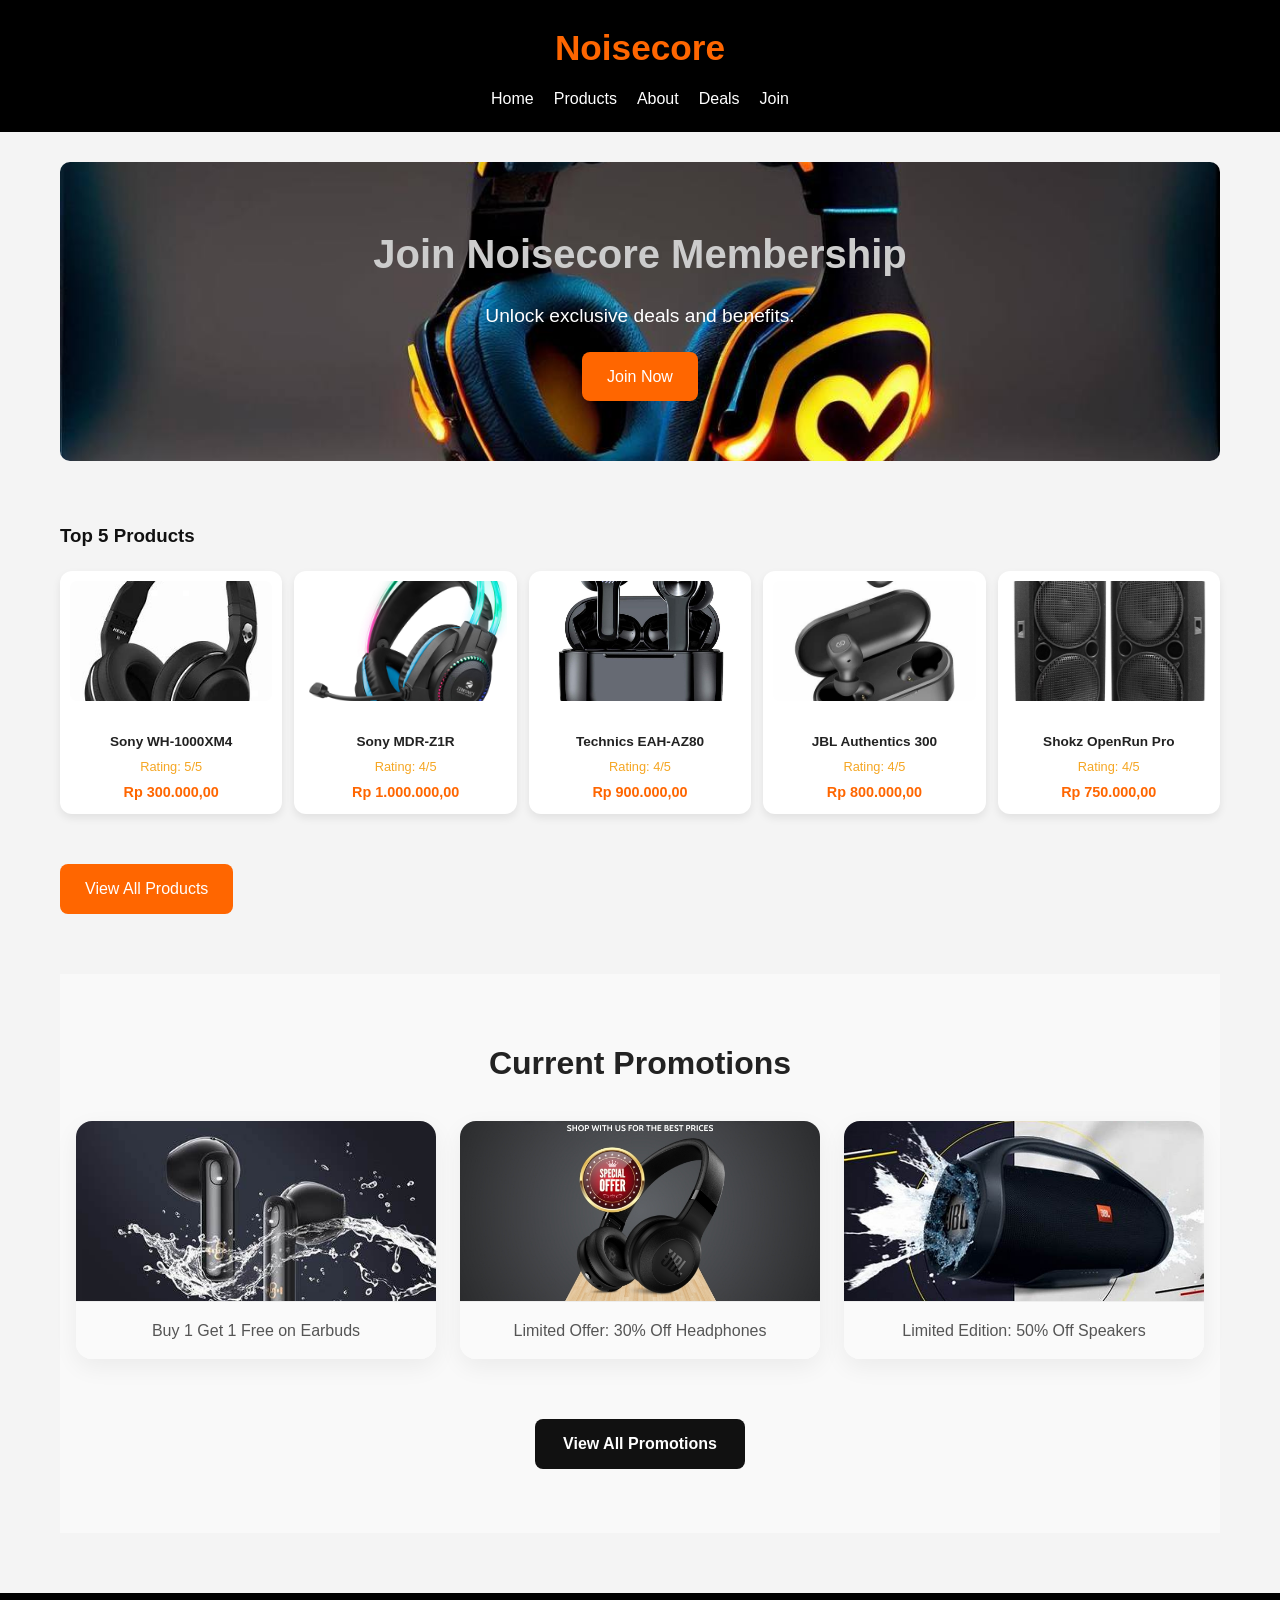
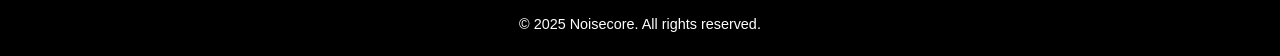
<file: index.html>
<!DOCTYPE html>
<html lang="en">

<head>
    <meta charset="UTF-8" />
    <meta name="viewport" content="width=device-width, initial-scale=1.0" />
    <title>Noisecore | Home</title>
    <link rel="stylesheet" href="./css/style.css" />
</head>

<body>
    <header>
        <h1>Noisecore</h1>
        <nav>
            <a href="index.html">Home</a>
            <a href="./html/products.html">Products</a>
            <a href="./html/about.html">About</a>
            <a href="./html/deals.html">Deals</a>
            <a href="./html/join.html">Join</a>
        </nav>
    </header>

    <main>
        <section class="hero">
            <h2 class="hero_h2">Join Noisecore Membership</h2>
            <p>Unlock exclusive deals and benefits.</p>
            <a href="./html/join.html" class="btn">Join Now</a>
        </section>

        <section class="top-products">
            <h3>Top 5 Products</h3>
            <div class="product-list">
                <div class="product-card" data-category="headphones">
                    <img src="./images/product1.jpg" alt="Sony WH-1000XM4" />
                    <h3>Sony WH-1000XM4</h3>
                    <div class="rating">Rating: 5/5</div>
                    <p class="price">Rp 300.000,00</p>
                </div>
                <div class="product-card" data-category="headphones">
                    <img src="./images/product2.jpg" alt="Sony MDR-Z1R" />
                    <h3>Sony MDR-Z1R</h3>
                    <div class="rating">Rating: 4/5</div>
                    <p class="price">Rp 1.000.000,00</p>
                </div>
                <div class="product-card" data-category="earbuds">
                    <img src="./images/product3.jpg" alt="Technics EAH-AZ80" />
                    <h3>Technics EAH-AZ80</h3>
                    <div class="rating">Rating: 4/5</div>
                    <p class="price">Rp 900.000,00</p>
                </div>
                <div class="product-card" data-category="speakers">
                    <img src="./images/product4.jpg" alt="JBL Authentics 300" />
                    <h3>JBL Authentics 300</h3>
                    <div class="rating">Rating: 4/5</div>
                    <p class="price">Rp 800.000,00</p>
                </div>
                <div class="product-card" data-category="open-ear">
                    <img src="./images/product5.jpg" alt="Shokz OpenRun Pro" />
                    <h3>Shokz OpenRun Pro</h3>
                    <div class="rating">Rating: 4/5</div>
                    <p class="price">Rp 750.000,00</p>
                </div>
            </div>
            <a href="./html/products.html" class="btn">View All Products</a>
        </section>

        <section class="promotions">
            <div class="container">
                <h3 class="section-title">Current Promotions</h3>
                <div class="promo-grid">
                    <div class="promo-card">
                        <img src="./images/promotion1.jpg" alt="Promotion 1" class="promo-img" />
                        <div class="promo-caption">Buy 1 Get 1 Free on Earbuds</div>
                    </div>
                    <div class="promo-card">
                        <img src="./images/promotion2.jpg" alt="Promotion 2" class="promo-img" />
                        <div class="promo-caption">Limited Offer: 30% Off Headphones</div>
                    </div>
                    <div class="promo-card">
                        <img src="./images/promotion3.jpg" alt="Promotion 3" class="promo-img" />
                        <div class="promo-caption">Limited Edition: 50% Off Speakers</div>
                    </div>
                </div>
                <a href="./html/deals.html" class="btn btn-promo">View All Promotions</a>
            </div>
        </section>

    </main>

    <footer>
        <p>&copy; 2025 Noisecore. All rights reserved.</p>
    </footer>
</body>

</html>
</file>
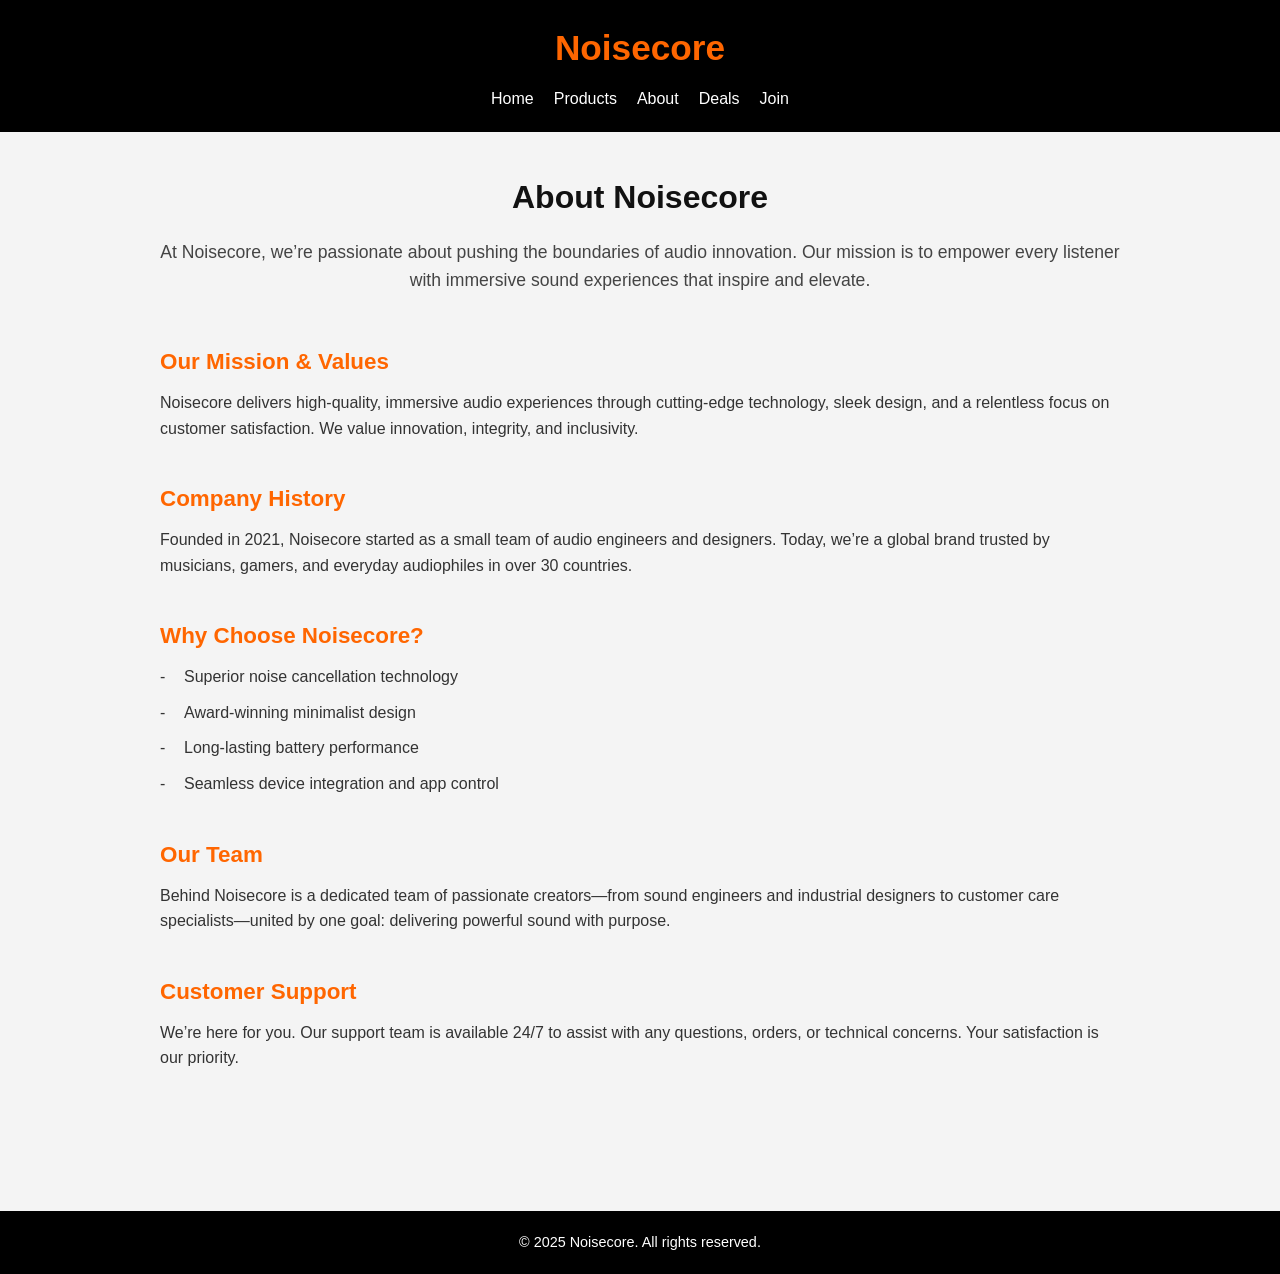
<file: html/about.html>
<!DOCTYPE html>
<html lang="en">

<head>
  <meta charset="UTF-8" />
  <meta name="viewport" content="width=device-width, initial-scale=1.0" />
  <title>Noisecore | About</title>
  <link rel="stylesheet" href="../css/style.css" />
</head>

<body>
  <header>
    <h1>Noisecore</h1>
    <nav>
      <a href="../index.html">Home</a>
      <a href="./products.html">Products</a>
      <a href="./about.html">About</a>
      <a href="./deals.html">Deals</a>
      <a href="./join.html">Join</a>
    </nav>
  </header>

  <main class="about-page">
    <section class="about-intro">
      <h2>About Noisecore</h2>
      <p>At Noisecore, we’re passionate about pushing the boundaries of audio innovation. Our mission is to empower
        every listener with immersive sound experiences that inspire and elevate.</p>
    </section>

    <section class="about-section">
      <h3>Our Mission & Values</h3>
      <p>Noisecore delivers high-quality, immersive audio experiences through cutting-edge technology, sleek design, and
        a relentless focus on customer satisfaction. We value innovation, integrity, and inclusivity.</p>
    </section>

    <section class="about-section">
      <h3>Company History</h3>
      <p>Founded in 2021, Noisecore started as a small team of audio engineers and designers. Today, we’re a global
        brand trusted by musicians, gamers, and everyday audiophiles in over 30 countries.</p>
    </section>

    <section class="about-section">
      <h3>Why Choose Noisecore?</h3>
      <ul class="about-features">
        <li>Superior noise cancellation technology</li>
        <li>Award-winning minimalist design</li>
        <li>Long-lasting battery performance</li>
        <li>Seamless device integration and app control</li>
      </ul>
    </section>

    <section class="about-section">
      <h3>Our Team</h3>
      <p>Behind Noisecore is a dedicated team of passionate creators—from sound engineers and industrial designers to
        customer care specialists—united by one goal: delivering powerful sound with purpose.</p>
    </section>

    <section class="about-section">
      <h3>Customer Support</h3>
      <p>We’re here for you. Our support team is available 24/7 to assist with any questions, orders, or technical
        concerns. Your satisfaction is our priority.</p>
    </section>
  </main>

  <footer>
    <p>&copy; 2025 Noisecore. All rights reserved.</p>
  </footer>
</body>

</html>
</file>
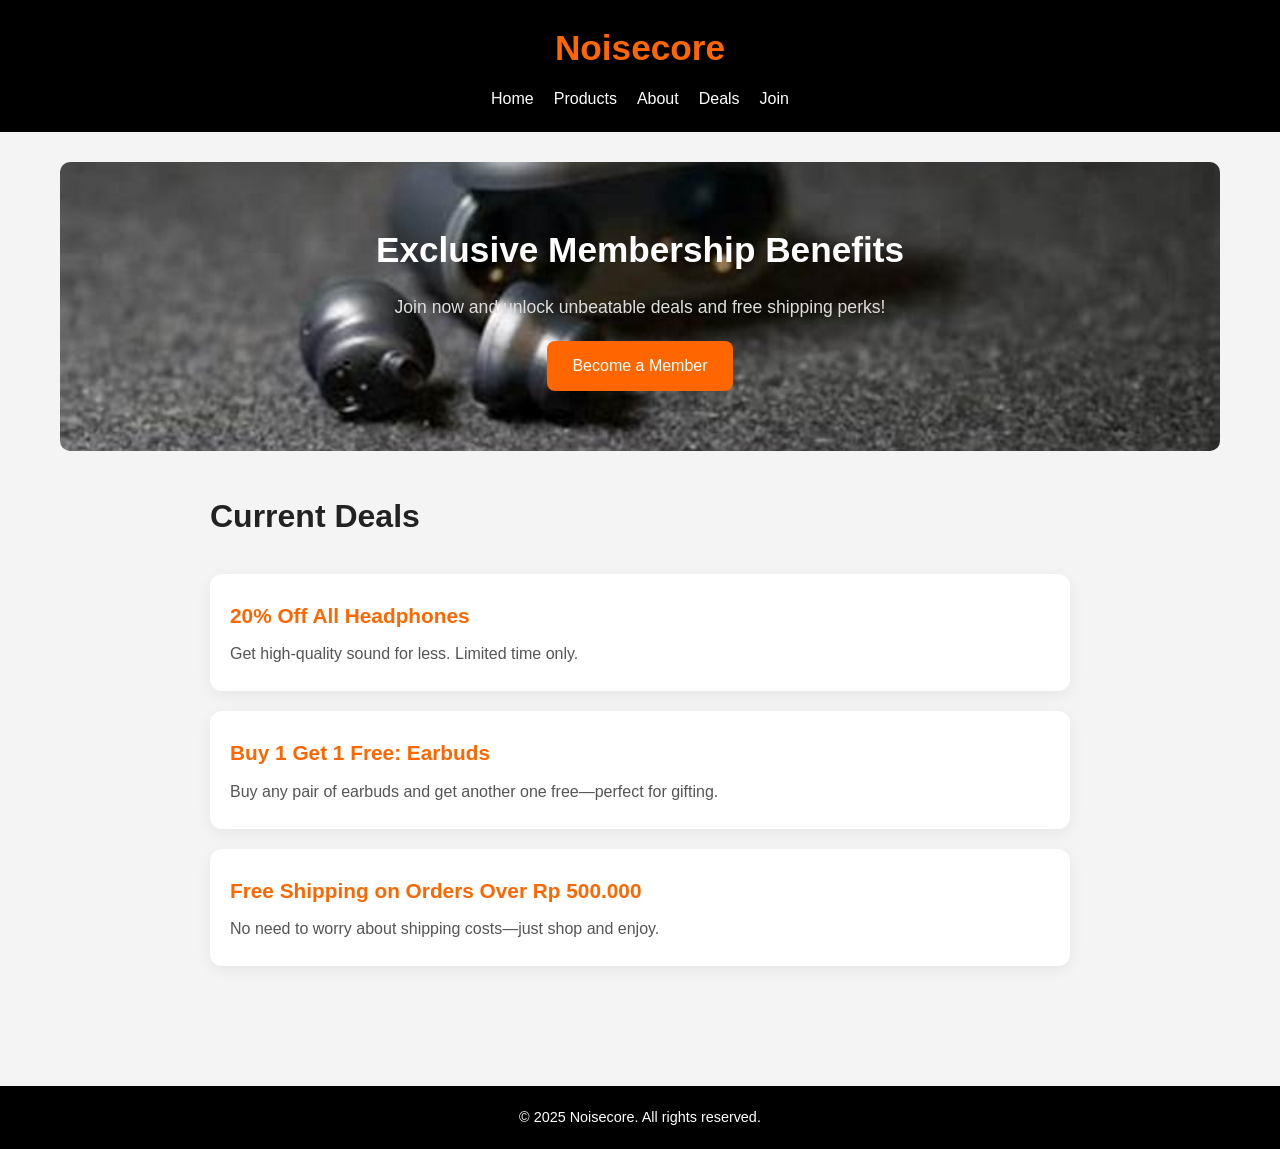
<file: html/deals.html>
<!DOCTYPE html>
<html lang="en">

<head>
  <meta charset="UTF-8" />
  <meta name="viewport" content="width=device-width, initial-scale=1.0" />
  <title>Noisecore | Deals</title>
  <link rel="stylesheet" href="../css/style.css" />
</head>

<body>
  <header>
    <h1>Noisecore</h1>
    <nav>
      <a href="../index.html">Home</a>
      <a href="./products.html">Products</a>
      <a href="./about.html">About</a>
      <a href="./deals.html">Deals</a>
      <a href="./join.html">Join</a>
    </nav>
  </header>

  <main>
    <section class="hero-deals">
      <h2>Exclusive Membership Benefits</h2>
      <p>Join now and unlock unbeatable deals and free shipping perks!</p>
      <a href="./join.html" class="btn">Become a Member</a>
    </section>

    <section class="deals-list">
      <h3 class="section-title">Current Deals</h3>
      <div class="deal-card">
        <h4>20% Off All Headphones</h4>
        <p>Get high-quality sound for less. Limited time only.</p>
      </div>
      <div class="deal-card">
        <h4>Buy 1 Get 1 Free: Earbuds</h4>
        <p>Buy any pair of earbuds and get another one free—perfect for gifting.</p>
      </div>
      <div class="deal-card">
        <h4>Free Shipping on Orders Over Rp 500.000</h4>
        <p>No need to worry about shipping costs—just shop and enjoy.</p>
      </div>
    </section>
  </main>

  <footer>
    <p>&copy; 2025 Noisecore. All rights reserved.</p>
  </footer>
</body>

</html>
</file>
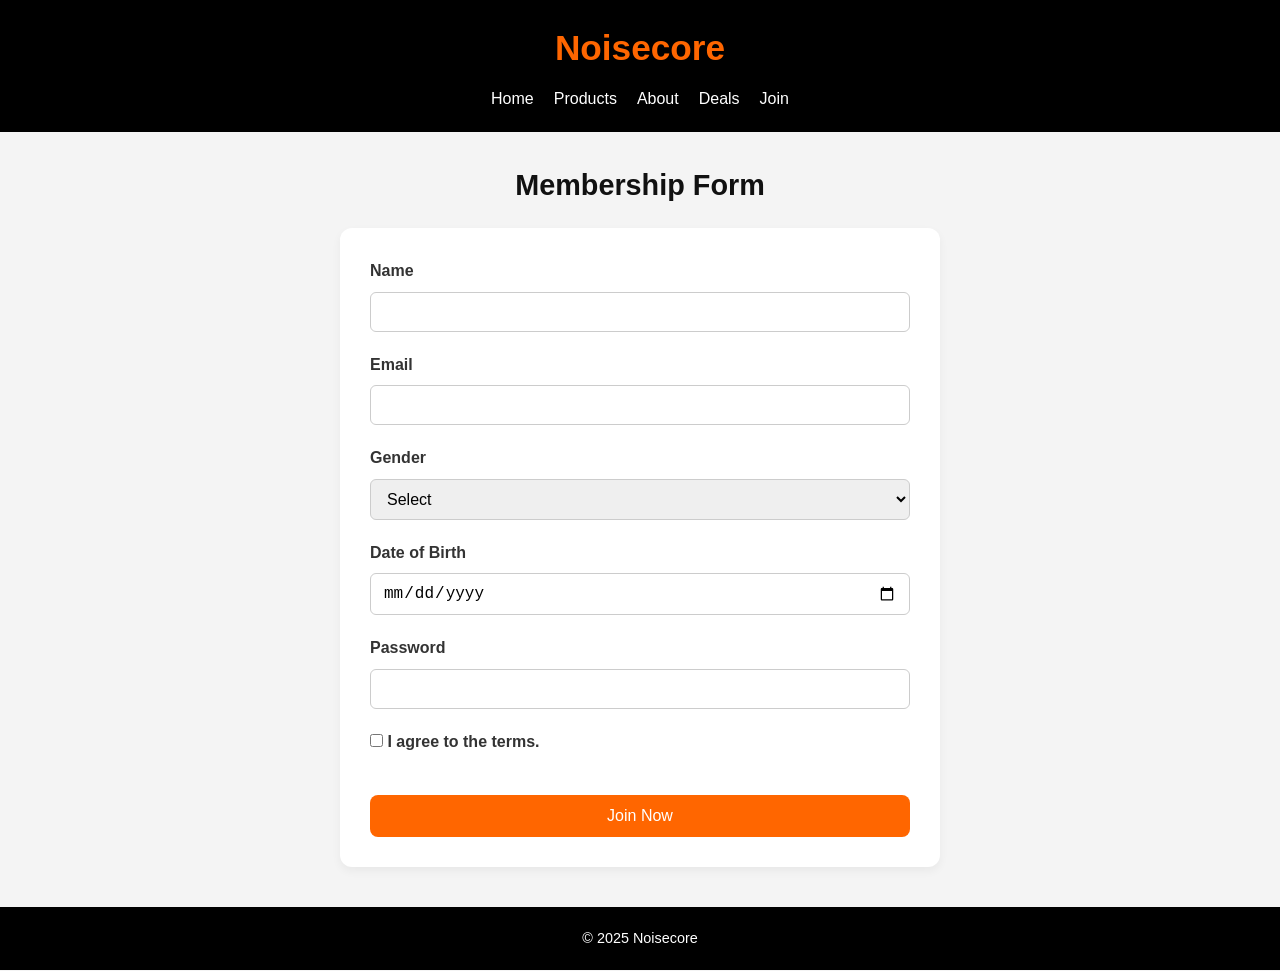
<file: html/join.html>
<!DOCTYPE html>
<html lang="en">

<head>
  <meta charset="UTF-8" />
  <meta name="viewport" content="width=device-width, initial-scale=1.0" />
  <title>Join Noisecore</title>
  <link rel="stylesheet" href="../css/style.css" />
</head>

<body>
  <header>
    <h1>Noisecore</h1>
    <nav>
      <a href="../index.html">Home</a>
      <a href="./products.html">Products</a>
      <a href="./about.html">About</a>
      <a href="./deals.html">Deals</a>
      <a href="./join.html">Join</a>
    </nav>
  </header>

  <main>
    <h2>Membership Form</h2>
    <form id="membershipForm">
      <div class="form-group">
        <label for="name">Name</label>
        <input type="text" id="name">
      </div>

      <div class="form-group">
        <label for="email">Email</label>
        <input type="email" id="email">
      </div>

      <div class="form-group">
        <label for="gender">Gender</label>
        <select id="gender">
          <option value="">Select</option>
          <option>Male</option>
          <option>Female</option>
          <option>Other</option>
        </select>
      </div>

      <div class="form-group">
        <label for="dob">Date of Birth</label>
        <input type="date" id="dob">
      </div>

      <div class="form-group">
        <label for="password">Password</label>
        <input type="password" id="password">
      </div>

      <div class="form-group checkbox-group">
        <label>
          <input type="checkbox" id="agree"> I agree to the terms.
        </label>
      </div>

      <button type="submit">Join Now</button>
    </form>
  </main>


  <footer>
    <p>&copy; 2025 Noisecore</p>
  </footer>

  <script src="../js/script.js"></script>
</body>

</html>
</file>
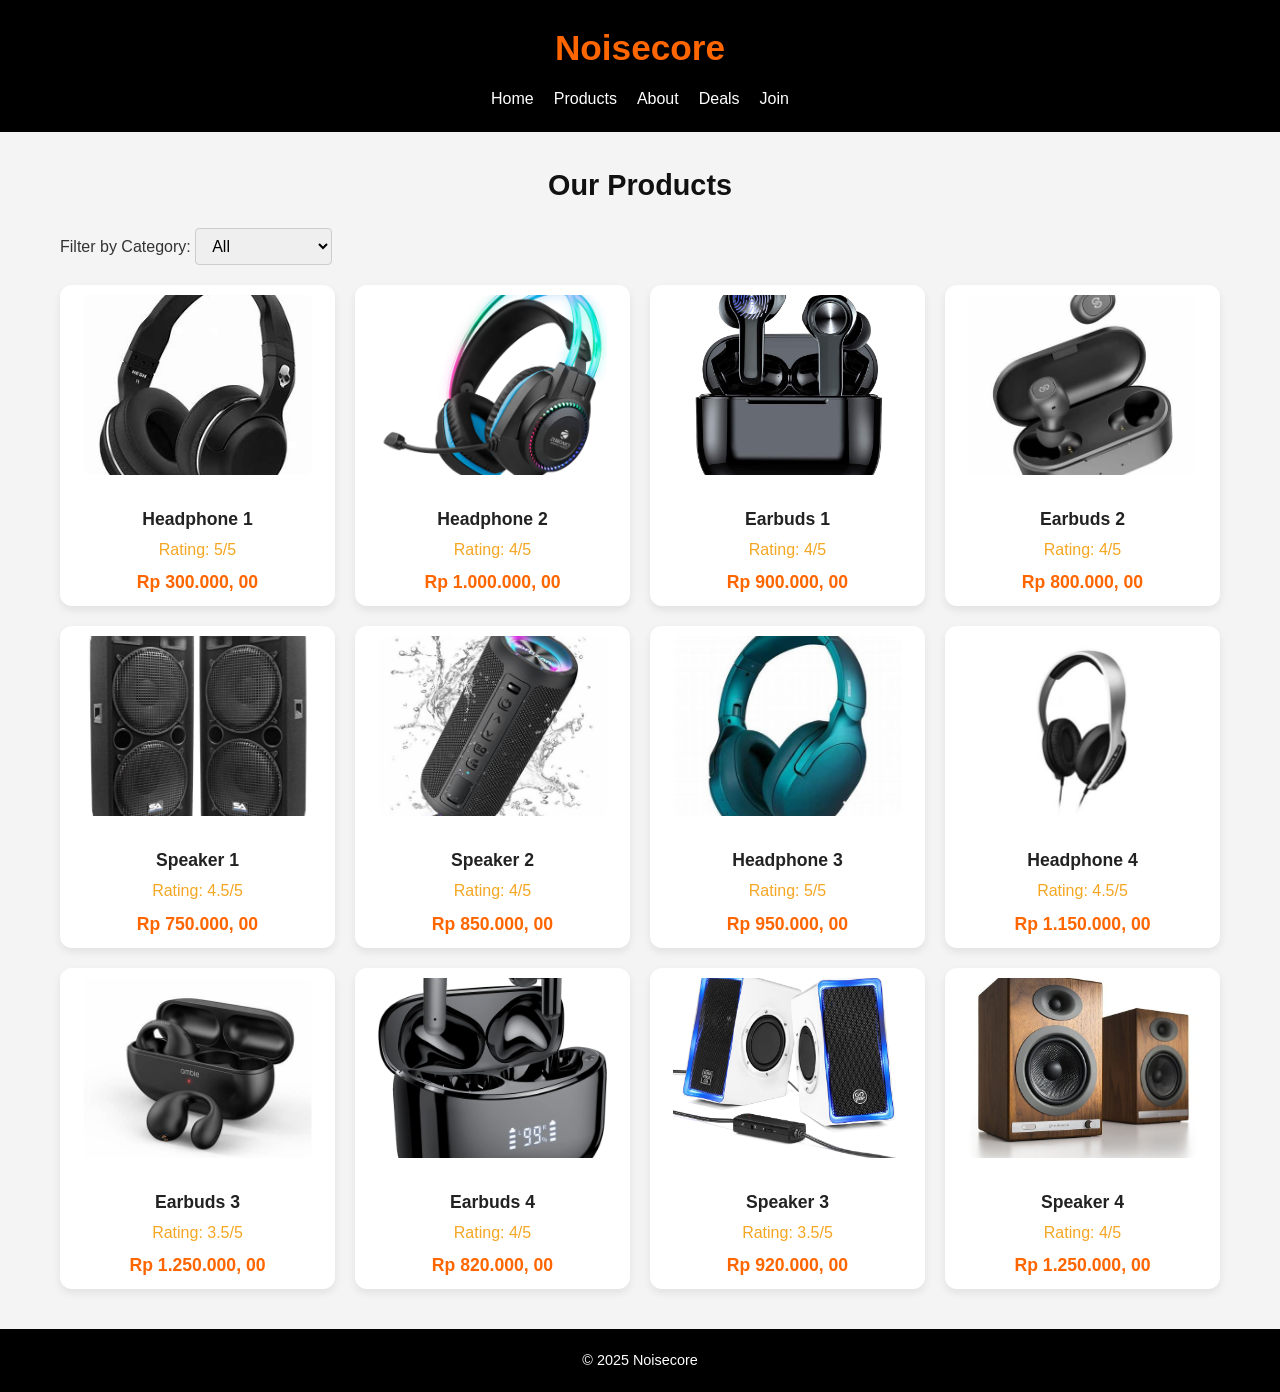
<file: html/products.html>
<!DOCTYPE html>
<html lang="en">

<head>
  <meta charset="UTF-8" />
  <meta name="viewport" content="width=device-width, initial-scale=1.0" />
  <title>Noisecore | Products</title>
  <link rel="stylesheet" href="../css/style.css" />
</head>

<body>
  <header>
    <h1>Noisecore</h1>
    <nav>
      <a href="../index.html">Home</a>
      <a href="./products.html">Products</a>
      <a href="./about.html">About</a>
      <a href="./deals.html">Deals</a>
      <a href="./join.html">Join</a>
    </nav>
  </header>

  <main>
    <h2>Our Products</h2>

    <label>Filter by Category:
      <select id="filter">
        <option value="all">All</option>
        <option value="headphones">Headphones</option>
        <option value="earbuds">Earbuds</option>
        <option value="speakers">Speakers</option>
      </select>
    </label>

    <div class="product-gallery">
      <div class="product-card" data-category="headphones">
        <img src="../images/product1.jpg" alt="Sony WH-1000XM4" />
        <h3>Headphone 1</h3>
        <div class="rating">Rating: 5/5</div>
        <p class="price">Rp 300.000, 00</p>
      </div>
      <div class="product-card" data-category="headphones">
        <img src="../images/product2.jpg" alt="Sony MDR-Z1R" />
        <h3>Headphone 2</h3>
        <div class="rating">Rating: 4/5</div>
        <p class="price">Rp 1.000.000, 00</p>
      </div>
      <div class="product-card" data-category="earbuds">
        <img src="../images/product3.jpg" alt="Technics EAH-AZ80" />
        <h3>Earbuds 1</h3>
        <div class="rating">Rating: 4/5</div>
        <p class="price">Rp 900.000, 00</p>
      </div>
      <div class="product-card" data-category="earbuds">
        <img src="../images/product4.jpg" alt="JBL Authentics 300" />
        <h3>Earbuds 2</h3>
        <div class="rating">Rating: 4/5</div>
        <p class="price">Rp 800.000, 00</p>
      </div>
      <div class="product-card" data-category="speakers">
        <img src="../images/product5.jpg" alt="Shokz OpenRun Pro" />
        <h3>Speaker 1</h3>
        <div class="rating">Rating: 4.5/5</div>
        <p class="price">Rp 750.000, 00</p>
      </div>
      <div class="product-card" data-category="speakers">
        <img src="../images/product6.jpg" alt="Shokz OpenRun Pro" />
        <h3>Speaker 2</h3>
        <div class="rating">Rating: 4/5</div>
        <p class="price">Rp 850.000, 00</p>
      </div>
      <div class="product-card" data-category="headphones">
        <img src="../images/product7.jpg" alt="Shokz OpenRun Pro" />
        <h3>Headphone 3</h3>
        <div class="rating">Rating: 5/5</div>
        <p class="price">Rp 950.000, 00</p>
      </div>
      <div class="product-card" data-category="headphones">
        <img src="../images/product8.jpg" alt="Shokz OpenRun Pro" />
        <h3>Headphone 4</h3>
        <div class="rating">Rating: 4.5/5</div>
        <p class="price">Rp 1.150.000, 00</p>
      </div>
      <div class="product-card" data-category="earbuds">
        <img src="../images/product9.jpg" alt="Shokz OpenRun Pro" />
        <h3>Earbuds 3</h3>
        <div class="rating">Rating: 3.5/5</div>
        <p class="price">Rp 1.250.000, 00</p>
      </div>
      <div class="product-card" data-category="earbuds">
        <img src="../images/product10.jpg" alt="Shokz OpenRun Pro" />
        <h3>Earbuds 4</h3>
        <div class="rating">Rating: 4/5</div>
        <p class="price">Rp 820.000, 00</p>
      </div>
      <div class="product-card" data-category="speakers">
        <img src="../images/product11.jpg" alt="Shokz OpenRun Pro" />
        <h3>Speaker 3</h3>
        <div class="rating">Rating: 3.5/5</div>
        <p class="price">Rp 920.000, 00</p>
      </div>
      <div class="product-card" data-category="speakers">
        <img src="../images/product12.jpg" alt="Shokz OpenRun Pro" />
        <h3>Speaker 4</h3>
        <div class="rating">Rating: 4/5</div>
        <p class="price">Rp 1.250.000, 00</p>
      </div>
    </div>
  </main>

  <footer>
    <p>&copy; 2025 Noisecore</p>
  </footer>
  <script src="../js/script.js"></script>
</body>

</html>
</file>
<file: css/style.css>
* {
  margin: 0;
  padding: 0;
  box-sizing: border-box;
}

body {
  font-family: "Segoe UI", Tahoma, Geneva, Verdana, sans-serif;
  line-height: 1.6;
  background-color: #f4f4f4;
  color: #333;
}

/* Header */
header {
  background-color: #000;
  padding: 20px 40px;
  display: flex;
  flex-direction: column;
  align-items: center;
}

header h1 {
  color: #ff6600;
  font-size: 2.2rem;
  margin-bottom: 10px;
}

/* Navbar */
nav {
  display: flex;
  gap: 20px;
  flex-wrap: wrap;
}

nav a {
  color: #fff;
  text-decoration: none;
  font-weight: 500;
  transition: color 0.3s ease;
}

nav a:hover {
  color: #ff6600;
}

/* Main */
main {
  max-width: 1200px;
  margin: 30px auto;
  padding: 0 20px;
}

section {
  margin-bottom: 60px;
}

main h2 {
  font-size: 1.8rem;
  margin-bottom: 20px;
  text-align: center;
}

h2,
h3 {
  margin-bottom: 20px;
  color: #111;
}

.hero_h2 {
  color: #ccc;
}

/* Hero Section Home Page */
.hero {
  background: url("../images/hero.jpg") no-repeat center/cover;
  color: white;
  padding: 60px 20px;
  text-align: center;
  border-radius: 10px;
}

.hero h2 {
  font-size: 2.5rem;
  margin-bottom: 15px;
}

.hero p {
  font-size: 1.2rem;
}

.btn {
  background-color: #ff6600;
  color: white;
  padding: 12px 25px;
  border: none;
  border-radius: 8px;
  font-size: 1rem;
  text-decoration: none;
  display: inline-block;
  margin-top: 20px;
  cursor: pointer;
  transition: background 0.3s ease;
}

.btn:hover {
  background-color: #e65c00;
}

/* Filter Dropdown */
label {
  display: block;
  margin-bottom: 20px;
  text-align: left;
  font-weight: 500;
}

select {
  padding: 8px 12px;
  font-size: 1rem;
  border-radius: 4px;
  border: 1px solid #ccc;
}

/* Top Products Home Page */
.top-products .product-list {
  display: grid;
  grid-template-columns: repeat(auto-fit, minmax(220px, 1fr));
  gap: 12px;
  margin-bottom: 30px;
}

.top-products .product-card {
  background-color: #fff;
  padding: 10px;
  border-radius: 12px;
  box-shadow: 0 4px 8px rgba(0, 0, 0, 0.08);
  text-align: center;
  transition: transform 0.3s ease, box-shadow 0.3s ease;
}

.top-products .product-card:hover {
  transform: translateY(-5px);
  box-shadow: 0 8px 16px rgba(0, 0, 0, 0.15);
}

.top-products .product-card img {
  width: 100%;
  height: 120px;
  object-fit: cover;
  border-radius: 8px;
  margin-bottom: 12px;
}

.top-products .product-card h3 {
  font-size: 0.85rem;
  color: #222;
  margin: 10px 0 4px;
}

.top-products .rating {
  color: #f5a623;
  font-size: 0.8rem;
  margin-bottom: 4px;
}

.top-products .price {
  font-size: 0.9rem;
  font-weight: bold;
  color: #ff6600;
}

.top-products a {
  text-align: center;
}

/* Promotion Home Page */
.promotions {
  background-color: #f9f9f9;
  padding: 4rem 1rem;
  text-align: center;
}

.promotions .container {
  max-width: 1200px;
  margin: 0 auto;
}

.section-title {
  font-size: 2rem;
  font-weight: bold;
  margin-bottom: 2rem;
  color: #222;
}

.promo-grid {
  display: grid;
  grid-template-columns: repeat(auto-fit, minmax(250px, 1fr));
  gap: 1.5rem;
  margin-bottom: 2.5rem;
}

.promo-card {
  background-color: #fff;
  border-radius: 16px;
  overflow: hidden;
  box-shadow: 0 8px 24px rgba(0, 0, 0, 0.06);
  transition: transform 0.3s ease, box-shadow 0.3s ease;
}

.promo-card:hover {
  transform: translateY(-5px);
  box-shadow: 0 12px 28px rgba(0, 0, 0, 0.1);
}

.promo-img {
  width: 100%;
  height: 180px;
  object-fit: cover;
  display: block;
}

.promo-caption {
  padding: 1rem;
  font-size: 1rem;
  color: #555;
  background-color: #fafafa;
  border-top: 1px solid #eee;
}

.btn.btn-promo {
  display: inline-block;
  background-color: #111;
  color: #fff;
  padding: 0.75rem 1.75rem;
  border-radius: 8px;
  text-decoration: none;
  font-weight: 600;
  transition: background-color 0.3s ease;
}

.btn.btn-promo:hover {
  background-color: #444;
}

/* Product Page */
.product-gallery {
  display: grid;
  grid-template-columns: repeat(auto-fit, minmax(250px, 1fr));
  gap: 20px;
}

.product-card {
  background-color: #fff;
  padding: 10px;
  border-radius: 12px;
  box-shadow: 0 4px 8px rgba(0, 0, 0, 0.08);
  transition: transform 0.3s ease, box-shadow 0.3s ease;
  text-align: center;
}

.product-card:hover {
  transform: translateY(-5px);
  box-shadow: 0 8px 16px rgba(0, 0, 0, 0.15);
}

.product-card img {
  width: 90%;
  height: 180px;
  object-fit: cover;
  border-radius: 8px;
  margin-bottom: 12px;
}

.product-card h3 {
  font-size: 1.1rem;
  color: #222;
  margin: 10px 0 4px;
}

.rating {
  color: #f5a623;
  font-size: 1rem;
  margin-bottom: 6px;
}

.price {
  font-size: 1.1rem;
  font-weight: bold;
  color: #ff6600;
}

/* Deals Page */
.hero-deals {
  background: url("../images/membership.jpg") no-repeat center/cover;
  color: #fff;
  text-align: center;
  padding: 60px 20px;
  border-radius: 10px;
  margin-bottom: 40px;
}

.hero-deals h2 {
  color: #fff;
  font-size: 2.2rem;
  margin-bottom: 15px;
}

.hero-deals p {
  font-size: 1.1rem;
  color: #ddd;
}

.deals-list {
  max-width: 900px;
  margin: auto;
  padding: 0 20px 60px;
}

.deal-card {
  background-color: #fff;
  padding: 25px 20px;
  border-radius: 12px;
  box-shadow: 0 4px 16px rgba(0, 0, 0, 0.06);
  margin-bottom: 20px;
  transition: transform 0.3s ease, box-shadow 0.3s ease;
}

.deal-card:hover {
  transform: translateY(-4px);
  box-shadow: 0 8px 22px rgba(0, 0, 0, 0.08);
}

.deal-card h4 {
  color: #ff6600;
  font-size: 1.3rem;
  margin-bottom: 10px;
}

.deal-card p {
  color: #555;
  font-size: 1rem;
  line-height: 1.5;
}

/* About Page */
.about-page {
  max-width: 1000px;
  margin: 40px auto;
  padding: 0 20px 60px;
}

.about-intro {
  text-align: center;
  margin-bottom: 50px;
}

.about-intro h2 {
  font-size: 2rem;
  color: #111;
  margin-bottom: 15px;
}

.about-intro p {
  font-size: 1.1rem;
  color: #444;
  line-height: 1.6;
}

.about-section {
  margin-bottom: 40px;
}

.about-section h3 {
  font-size: 1.4rem;
  color: #ff6600;
  margin-bottom: 10px;
}

.about-section p,
.about-section ul {
  font-size: 1rem;
  color: #333;
  line-height: 1.6;
}

.about-features {
  list-style: none;
  padding-left: 0;
}

.about-features li {
  margin-bottom: 10px;
  padding-left: 24px;
  position: relative;
}

.about-features li::before {
  content: "-";
  position: absolute;
  left: 0;
}

/* Forms Validation */
form {
  background: #fff;
  padding: 30px;
  border-radius: 12px;
  box-shadow: 0 4px 10px rgba(0, 0, 0, 0.05);
  max-width: 600px;
  margin: auto;
}

.form-group {
  margin-bottom: 20px;
}

.form-group label {
  display: block;
  margin-bottom: 8px;
  font-weight: 600;
  text-align: left;
}

form input[type="text"],
form input[type="email"],
form input[type="password"],
form input[type="date"],
form select {
  width: 100%;
  padding: 10px 12px;
  border: 1px solid #ccc;
  border-radius: 6px;
  font-size: 1rem;
}

.checkbox-group {
  margin-top: 10px;
}

form button {
  width: 100%;
  background-color: #ff6600;
  color: white;
  padding: 12px;
  font-size: 1rem;
  border: none;
  border-radius: 8px;
  cursor: pointer;
  margin-top: 20px;
  transition: background 0.3s ease;
}

form button:hover {
  background-color: #e65c00;
}

/* Footer */
footer {
  background-color: #000;
  color: #fff;
  padding: 20px;
  text-align: center;
  font-size: 0.9rem;
  margin-top: 40px;
}

/* Responsive Design */
@media screen and (max-width: 768px) {
  header h1 {
    font-size: 1.5rem;
  }

  nav {
    flex-direction: column;
    align-items: center;
    gap: 10px;
  }

  nav a {
    display: block;
    margin: 10px 0;
  }

  main {
    padding: 0 10px;
  }

  .hero h2 {
    font-size: 2rem;
  }

  form {
    padding: 20px;
  }

  .btn {
    width: 100%;
  }

  .product-card img {
    height: 160px;
  }

  .product-card h3 {
    font-size: 1rem;
  }

  .price {
    font-size: 1rem;
  }
}
</file>
